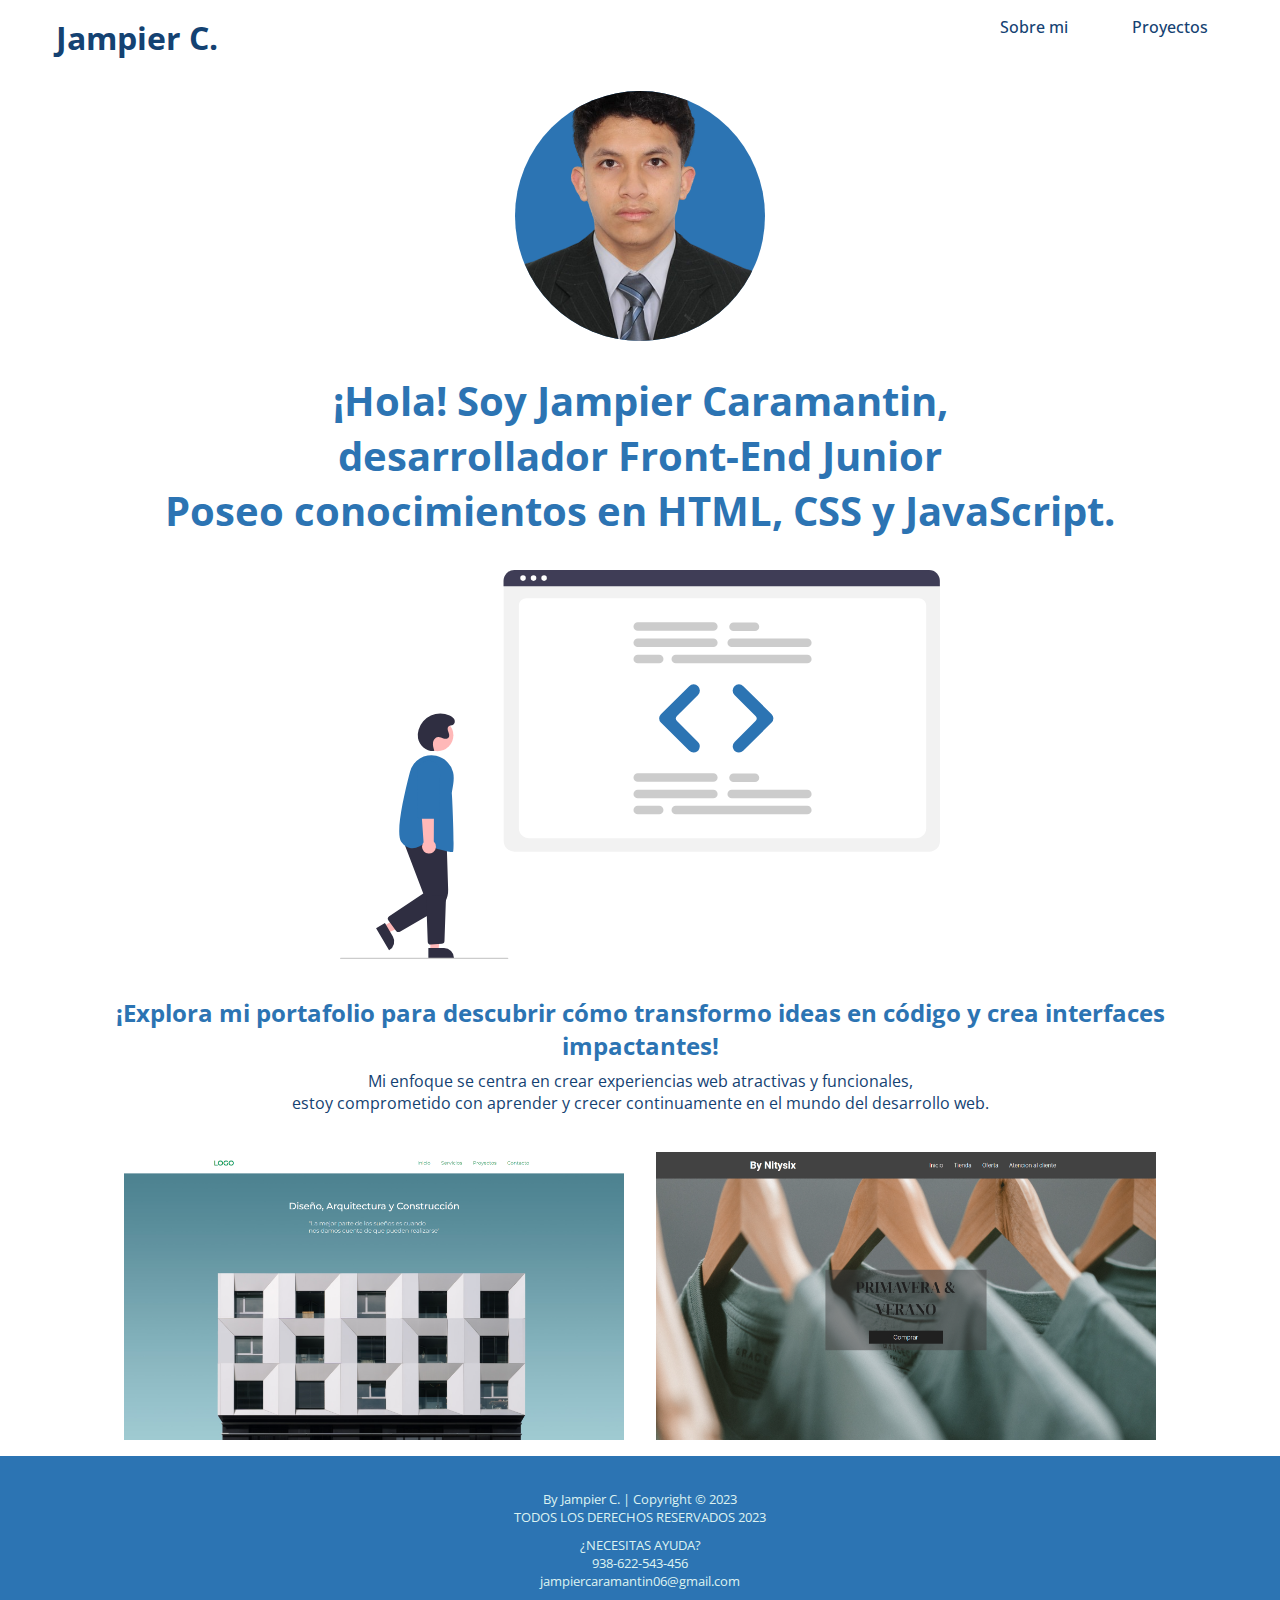
<file: index.html>
<!DOCTYPE html>
<html lang="es">
<head>
    <meta charset="UTF-8">
    <meta name="viewport" content="width=device-width, initial-scale=1.0">
    <title>Portafolio Jampier</title>
    <link rel="stylesheet" href="style.css">
</head>
<body>
    <header>
        <div class="contenedor">
            <nav class="nav">
                <a href="index.html"  class="logo">Jampier C.</a>
                
                <input type="checkbox" name="" id="menu">
                <label for="menu">
                    <img src="ico/menu.svg" class="menu-ico">
                </label>
                <ul class="menu">
                    <li><a href="#sobremi">Sobre mi</a></li>
                    <li><a href="#Proyectos">Proyectos</a></li>
                </ul>
            </nav>
        </div>
    </header>
    
    <div class="contenedor">
        <div class="home" id="sobremi">
            
            <div class="foto">
                <img src="img/FOTO_JP-sf.png" alt="Jampier Caramantin">
            </div>
            <p class="slogan">
                ¡Hola! Soy Jampier Caramantin, <br>desarrollador Front-End Junior <br>
                Poseo conocimientos en HTML, CSS y JavaScript.
        </div>
        <div class="draw">
            <img src="img/code.svg" alt="">
        </div>
    </div>
    <div class="contenedor">
        <div class="portafolio" id="Proyectos">
            <h3>¡Explora mi portafolio para descubrir cómo transformo ideas en código y crea interfaces impactantes!</h3>
            <p>Mi enfoque se centra en crear experiencias web atractivas y funcionales, <br> estoy comprometido con aprender y crecer continuamente en el mundo del desarrollo web.</p>
            <div class="pag">
                <a href="pages/crevi/index.html" class="pg_folleto" target="_blank">
                    <img src="img/crevi.png" alt="">
                </a>
                <a href="pages/BYN6/index.html" class="pg_folleto" target="_blank">
                    <img src="img/byn6.png" alt="">
                </a>
            </div>
        </div>
    </div>
    <footer class="footer">
        <div class="contenedor">
            <span>
                By Jampier C. | Copyright © 2023 <br>TODOS LOS DERECHOS RESERVADOS 2023
            </span>
            <span>
                ¿NECESITAS AYUDA? <br> 938-622-543-456 <br> jampiercaramantin06@gmail.com
            </span>
        </div>
        
    </footer>

    <script src="s_menu.js"></script>
</body>
</html>
</file>
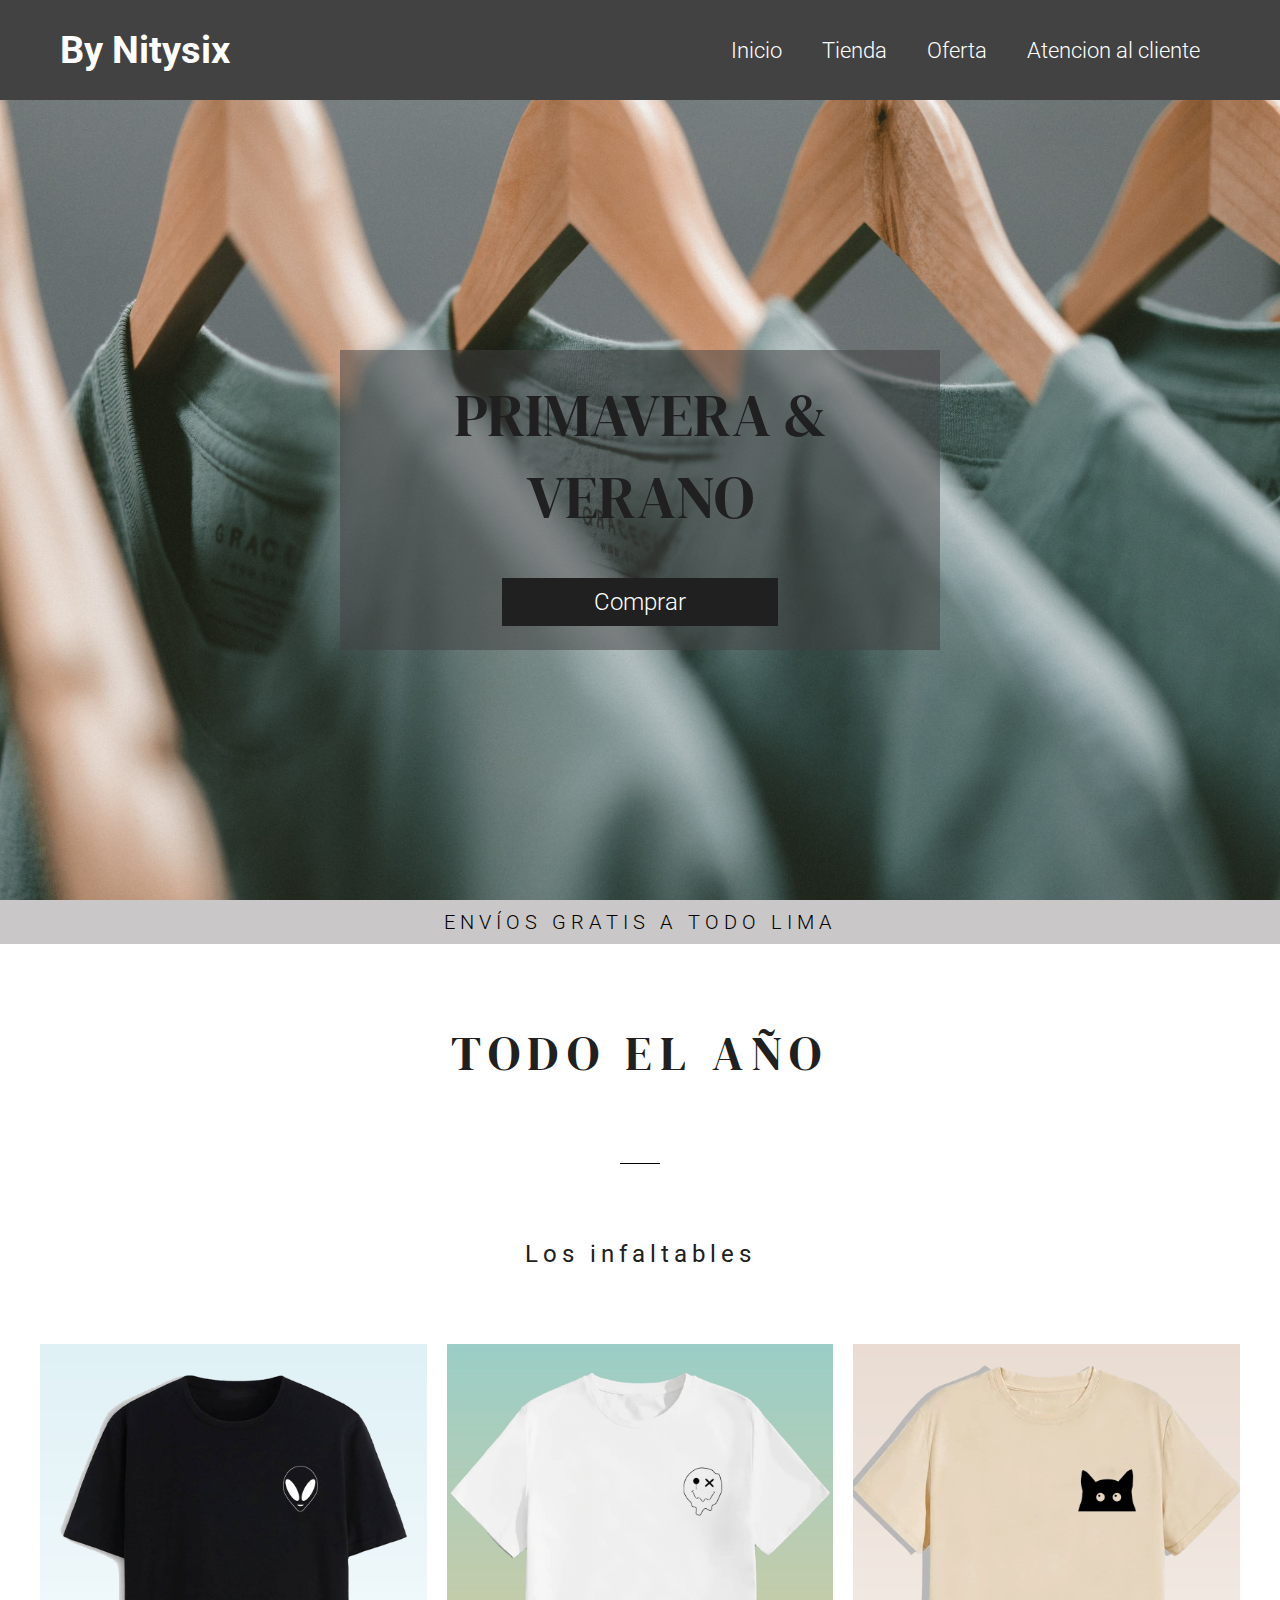
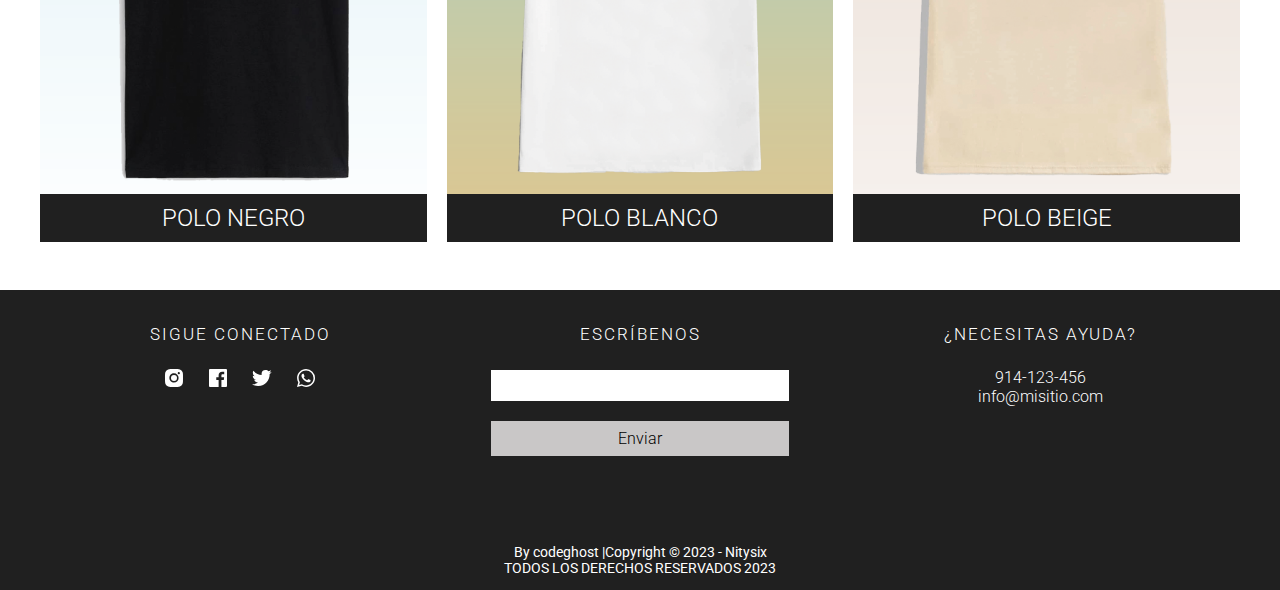
<file: pages/BYN6/index.html>
<!DOCTYPE html>
<html lang="es">
<head>
    <meta charset="UTF-8">
    <meta name="viewport" content="width=device-width, initial-scale=1.0">
    <link rel="stylesheet" href="style.css">
    <title>By Nitysix</title>
</head>
<body>
    <header class="header">
        <div class="contenedor">
            <div class="menu">
                <p class="logo">By Nitysix</p>
                <input type="checkbox" name="" id="menu">
                <label for="menu">
                    <img src="ico/menu.svg" class="menu-ico">
                </label>
                <nav class="navar">
                    <ul>
                        <li><a href="index.html">Inicio</a></li>
                        <li><a href="tienda.html">Tienda</a></li>
                        <li><a href="#">Oferta</a></li>
                        <li><a href="at_cliente.html">Atencion al cliente</a></li>
                    </ul>
                </nav>
                
            </div>
        </div>
    </header>
    <section class="slider">
        
            <diV class="txt-slider">
                <p>PRIMAVERA &<br>VERANO</p>
                <a class="comprar" href="tienda.html">Comprar</a>
            </div>
        
    </section>
    <section class="oferta">
        <div class="send">
            <p>ENVÍOS GRATIS A TODO LIMA</p>
        </div>
        <div class="contenedor">
            <div class="oferta_txt">
                <h3>TODO EL AÑO</h3>
                <div class="linea"></div>
                <p>Los infaltables</p>
            </div>
            <div class="cards">
                <div class="card">
                    <figure>
                        <img src="img/P4.png" alt="">
                    </figure>
                    <button>POLO NEGRO</button>
                </div>
                <div class="card">
                    <figure>
                        <img src="img/P1.png" alt="">
                    </figure>
                    <button>POLO BLANCO</button>
                </div>
                <div class="card">
                    <figure>
                        <img src="img/P6.png" alt="">
                    </figure>
                    <button>POLO BEIGE</button>
                </div>
            </div>
        </div>
    </section>
    <footer class="footer">
        <div class="contenedor foot_contert">
            <div class="footer-info">
                <div class="footer-social">
                    <p>SIGUE CONECTADO</p>
                    <ul>
                        <li><a href="#"><img src="ico/instagram.svg" alt=""></a></li>
                        <li><a href="#"><img src="ico/facebook.svg" alt=""></a></li>
                        <li><a href="#"><img src="ico/twitter.svg" alt=""></a></li>
                        <li><a href="#"><img src="ico/whatsapp.svg" alt=""></a></li>
                    </ul>
                </div>
                <div class="footer-contacto">
                    <p>ESCRÍBENOS</p>
                    <form action="">
                        <input type="email" name="" id="" class="email">
                        <input type="submit" value="Enviar" class="btn-enviar">
                    </form>
                </div>
                <div class="footer-tel">
                    <p>¿NECESITAS AYUDA?</p>
                    <a>914-123-456 <br>info@misitio.com</a>
                </div>
            </div>
            <div class="copy"><p>By codeghost |Copyright © 2023  - Nitysix <br> TODOS LOS DERECHOS RESERVADOS 2023</p></div>
        </div>
    </footer>
</body>
</html>
</file>
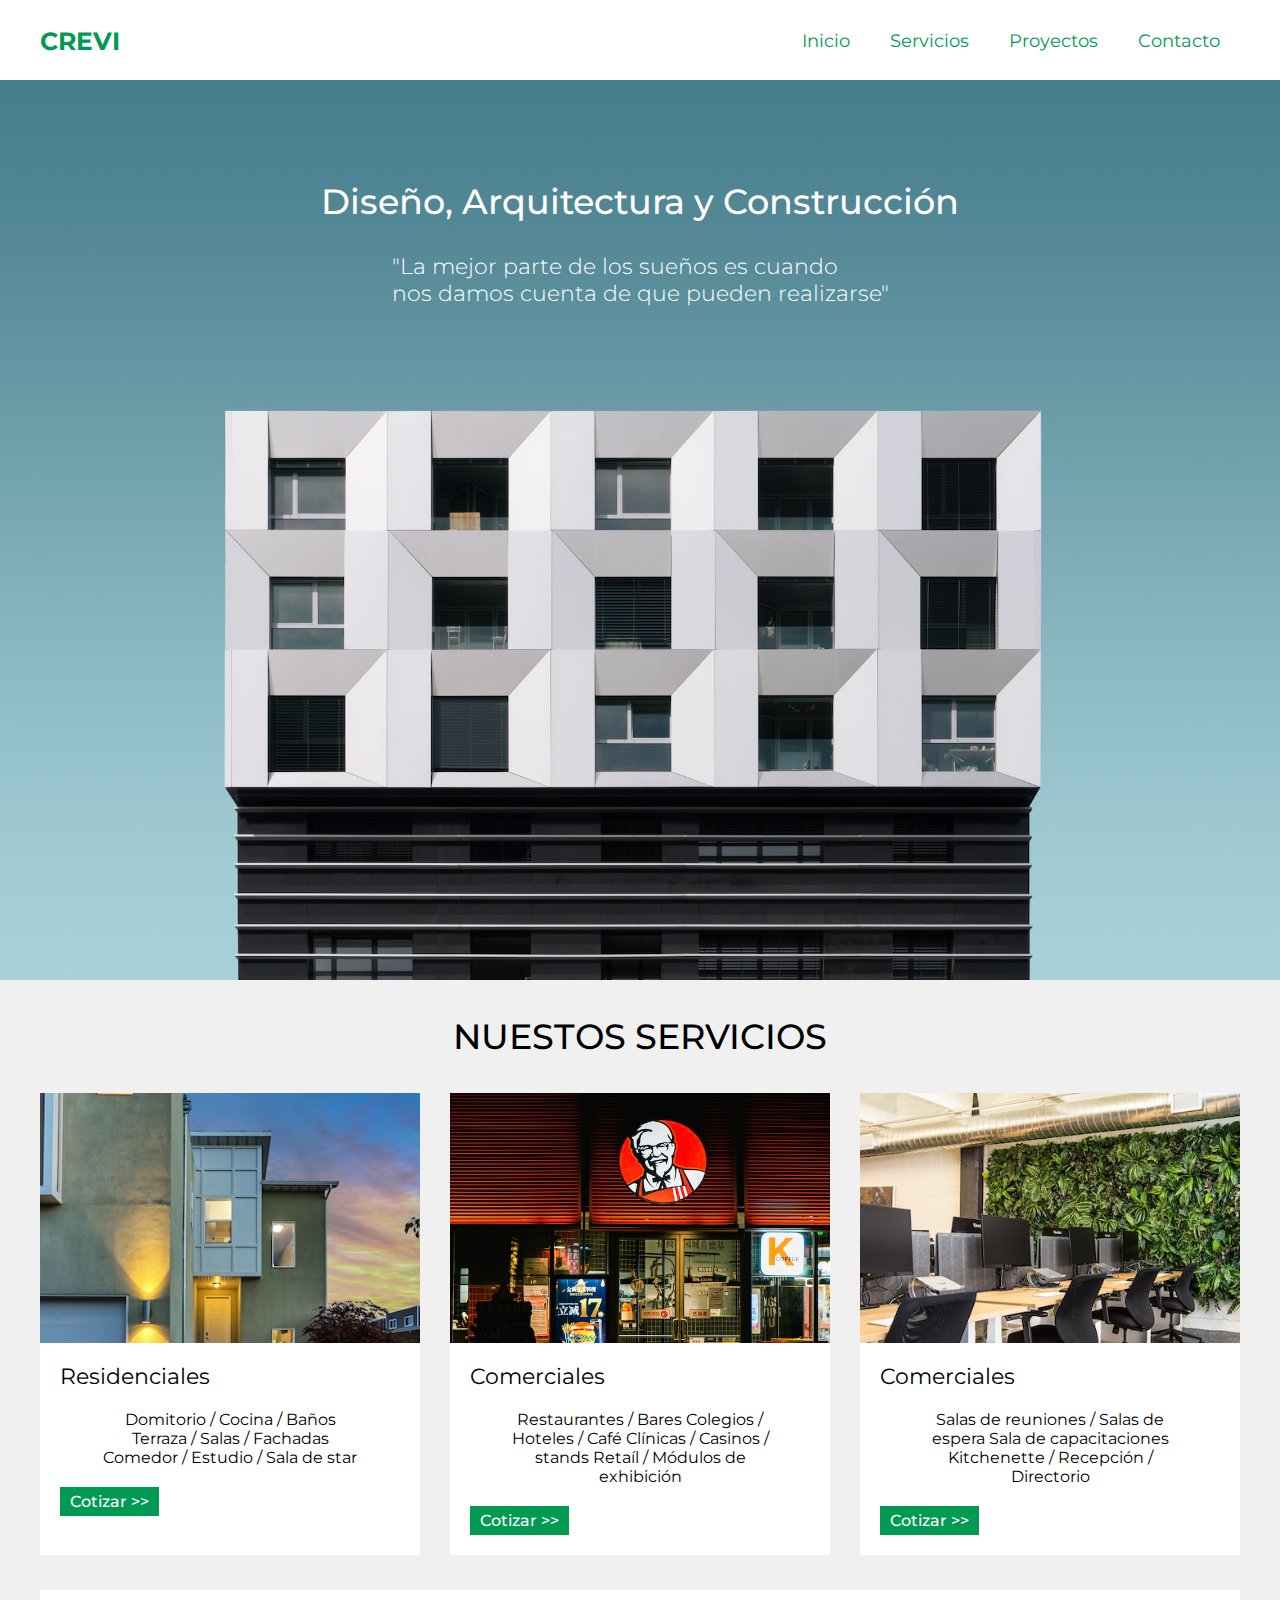
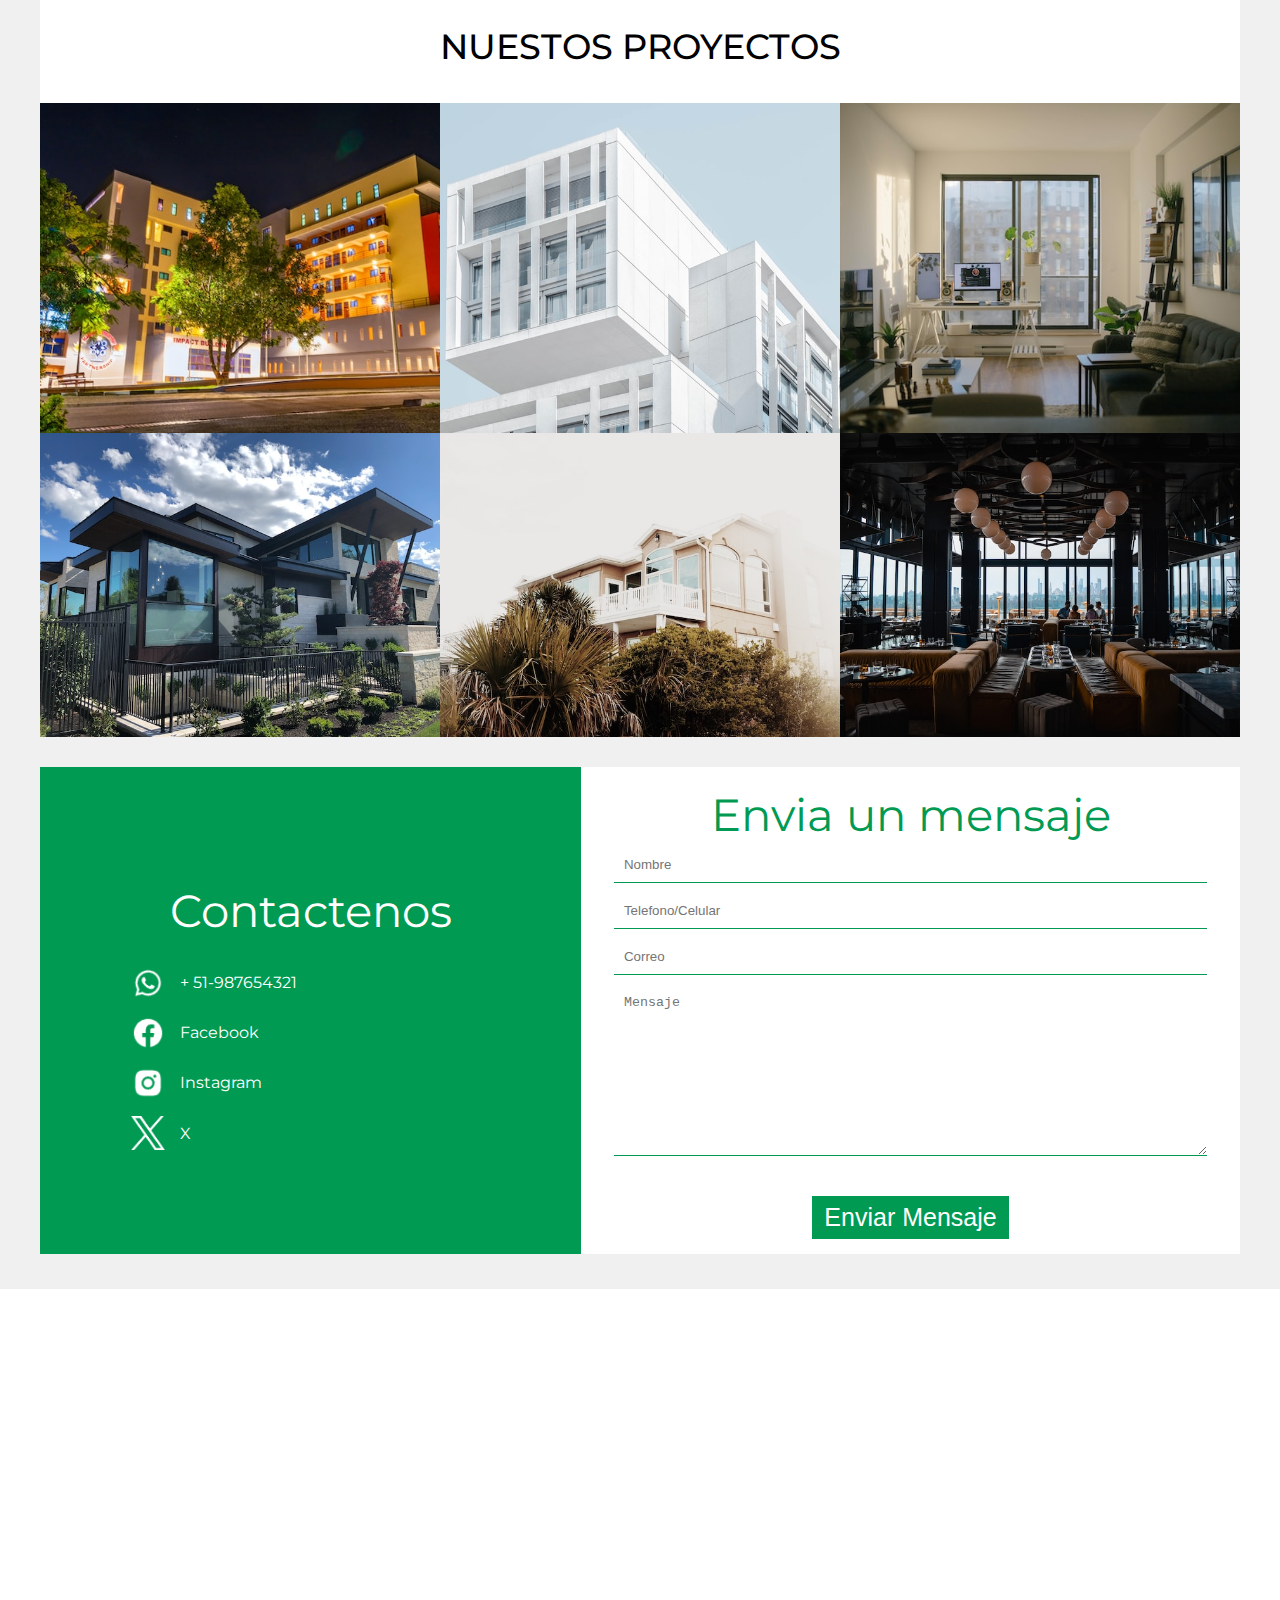
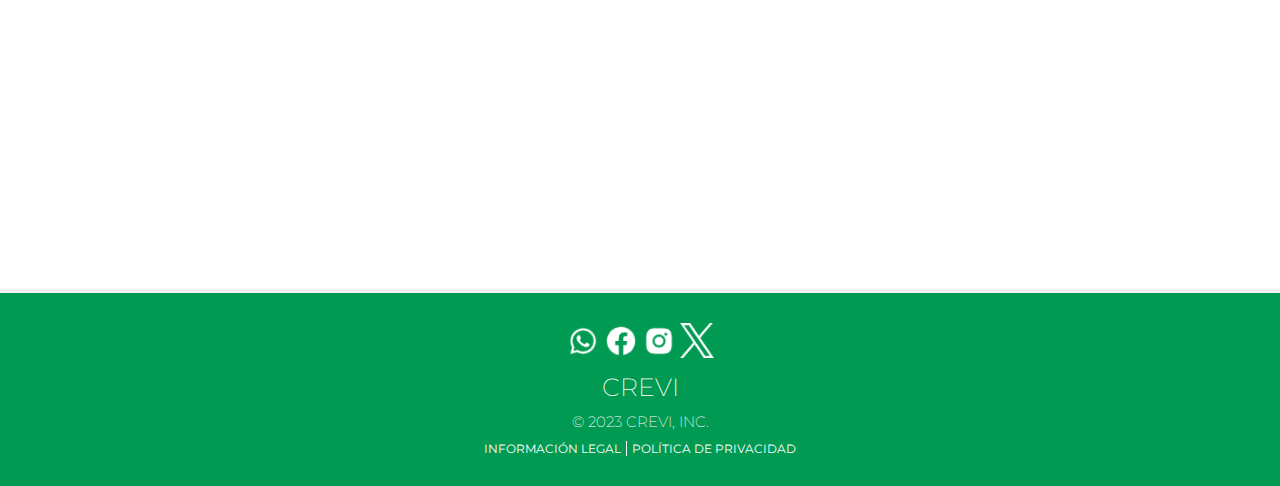
<file: pages/crevi/index.html>
<!DOCTYPE html>
<html lang="es">
<head>
    <meta charset="UTF-8">
    <meta name="viewport" content="width=device-width, initial-scale=1.0">
    <link rel="stylesheet" href="estilos.css">
    <title>CREVI</title>
</head>
<body>
    <div class="content">
        <div class="menu container">
            <a href="index.html" class="logo">CREVI</a>
            <input type="checkbox" name="" id="menu">
            <label for="menu">
                <img src="icon/menu.png" class="menu-icono" alt="">
            </label>

            <nav class="navar">
                <ul>
                    <li><a href="index.html">Inicio</a></li>
                    <li><a href="servicios.html">Servicios</a></li>
                    <li><a href="proyectos.html">Proyectos</a></li>
                    <li><a href="#contacto">Contacto</a></li>
                </ul>
            </nav>
        </div>
    </div>
    <div class="slider">
        <img src="images/slider.jpg" alt="Arquitectuta" class="img_slider">
        <div class="txt_slider container">
            <p class="txt_slider_g">Diseño, Arquitectura y Construcción</p>
            <p class="txt_slider_p">"La mejor parte de los sueños es cuando <br>nos damos cuenta de que pueden realizarse"</p>
        </div>
    </div>
    <section class="servicios container">
        
        <h3 class="text_servcios">NUESTOS SERVICIOS</h3>
        <div class="cards_comtent">
            <article class="card">
                <div class="cont_img_ser">
                    <img src="images/residencial.jpg" alt="Residenciales" class="img_card">
                </div>                
                <h4>Residenciales</h4>
                <p>
                    Domitorio / Cocina / Baños Terraza /
                    Salas / Fachadas Comedor / 
                    Estudio / Sala de star
                </p>
                <a href="#" class="btn_contiza">Cotizar >></a>
            </article>
            <article class="card">
                <div class="cont_img_ser">
                    <img src="images/comercial.jpg" alt="Comerciales" class="img_card">
                </div>
                <h4>Comerciales</h4>
                <P>
                    Restaurantes / Bares Colegios / 
                    Hoteles / Café Clínicas / Casinos / 
                    stands Retaíl / Módulos de exhibición
                </P>
                <a href="#" class="btn_contiza">Cotizar >></a>
            </article>
            <article class="card">
                <div class="cont_img_ser">
                    <img src="images/oficina.jpg" alt="Oficinas" class="img_card">
                </div>
                <h4>Comerciales</h4>
                <p>
                    Salas de reuniones / Salas de 
                    espera Sala de capacitaciones 
                    Kitchenette / Recepción / 
                    Directorio
                </p>
                <a href="#" class="btn_contiza">Cotizar >></a>
            </article>
        </div>
    </section>
    <section class="proyectos container ">
        <h3 class="text_proyectos">NUESTOS PROYECTOS</h3>
        <div class="targets">
            <div class="target">
                <img src="images/hostal_cent_ciudad.jpg" alt="">
                <a href="#">Hostal Centro de la ciudad</a>
            </div>
            <div class="target">
                <img src="images/apartamento.jpg" alt="">
                <a href="#">Apartamento ciudad Piura</a>
            </div>
            <div class="target">
                <img src="images/int_apart.jpg" alt="">
                <a href="#">Interior departamento</a>
            </div>
        </div>
        <div class="targets">
            <div class="target">
                <img src="images/casa_de_campo.jpg" alt="">
                <a href="#">Casa de campo Sullana</a>
            </div>
            <div class="target">
                <img src="images/casa_de_playa.jpg" alt="">
                <a href="#">Casa de Playa Organos</a>
            </div>
            <div class="target">
                <img src="images/restaurant_int.jpg" alt="">
                <a href="#">Interior Restaurant Lima</a>
            </div>
        </div>
    </section>
    <form class="container" id="contacto">
        <div class="info_contacto">
            <h3>Contactenos </h3>
            <ul>
                <li><a href="#"><img src="icon/whatsapp.png" alt="whatsapp">+ 51-987654321</a></li>
                <li><a href="#"><img src="icon/facebook.png" alt="facebook">Facebook</a></li>
                <li><a href="#"><img src="icon/instagram.png" alt="instagram">Instagram</a></li>
                <li><a href="#"><img src="icon/x.png" alt="x">X</a></li>
            </ul>
        </div>
        <div class="box_contacto">
            <h3>Envia un mensaje</h3>
            <div class="cont_inputs">
                <input type="text" placeholder="Nombre" class="input_txt">
                <input type="tel" name="" id="" placeholder="Telefono/Celular" class="input_txt">
                <input type="email" name="" id="" placeholder="Correo" class="input_txt">
                <textarea name="" id="" cols="30" rows="10" placeholder="Mensaje" class="input_txt"></textarea>
                <input type="submit" value="Enviar Mensaje" class="btn_enviar">
            </div>
        </div>
    </form>
    <div class="maps">
        <iframe src="https://www.google.com/maps/embed?pb=!1m18!1m12!1m3!1d15607.23476761323!2d-77.03610642894286!3d-12.056680098992986!2m3!1f0!2f0!3f0!3m2!1i1024!2i768!4f13.1!3m3!1m2!1s0x9105c8c108863d3f%3A0x8fe305ea2ef86a7a!2sMuseo%20de%20Arte%20de%20Lima%20-%20MALI!5e0!3m2!1ses-419!2spe!4v1694944442828!5m2!1ses-419!2spe"" style="border:0;" allowfullscreen="" loading="lazy" referrerpolicy="no-referrer-when-downgrade"></iframe>

    </div>
    <footer>     
            <div class="foot">
                <div class="footer_social">
                    <a href="#"><img src="icon/whatsapp.png" alt="whatsapp""></a>
                    <a href="#"><img src="icon/facebook.png" alt="facebook""></a>
                    <a href="#"><img src="icon/instagram.png" alt="instagram""></a>
                    <a href="#"><img src="icon/x.png" alt="x"></a>
                </div>
                
                <p class="footer_logo">CREVI</p>
                <p class="Foot_copy">&copy; 2023 Crevi, Inc.</p>
                <div class="politicas">
                    <a href="#" class = "legal">Información legal</a>
                    <a href="#" class = "privacidad">Política de privacidad</a>
                </div>
                
            </div>        
    </footer>
</body>
</html>
</file>
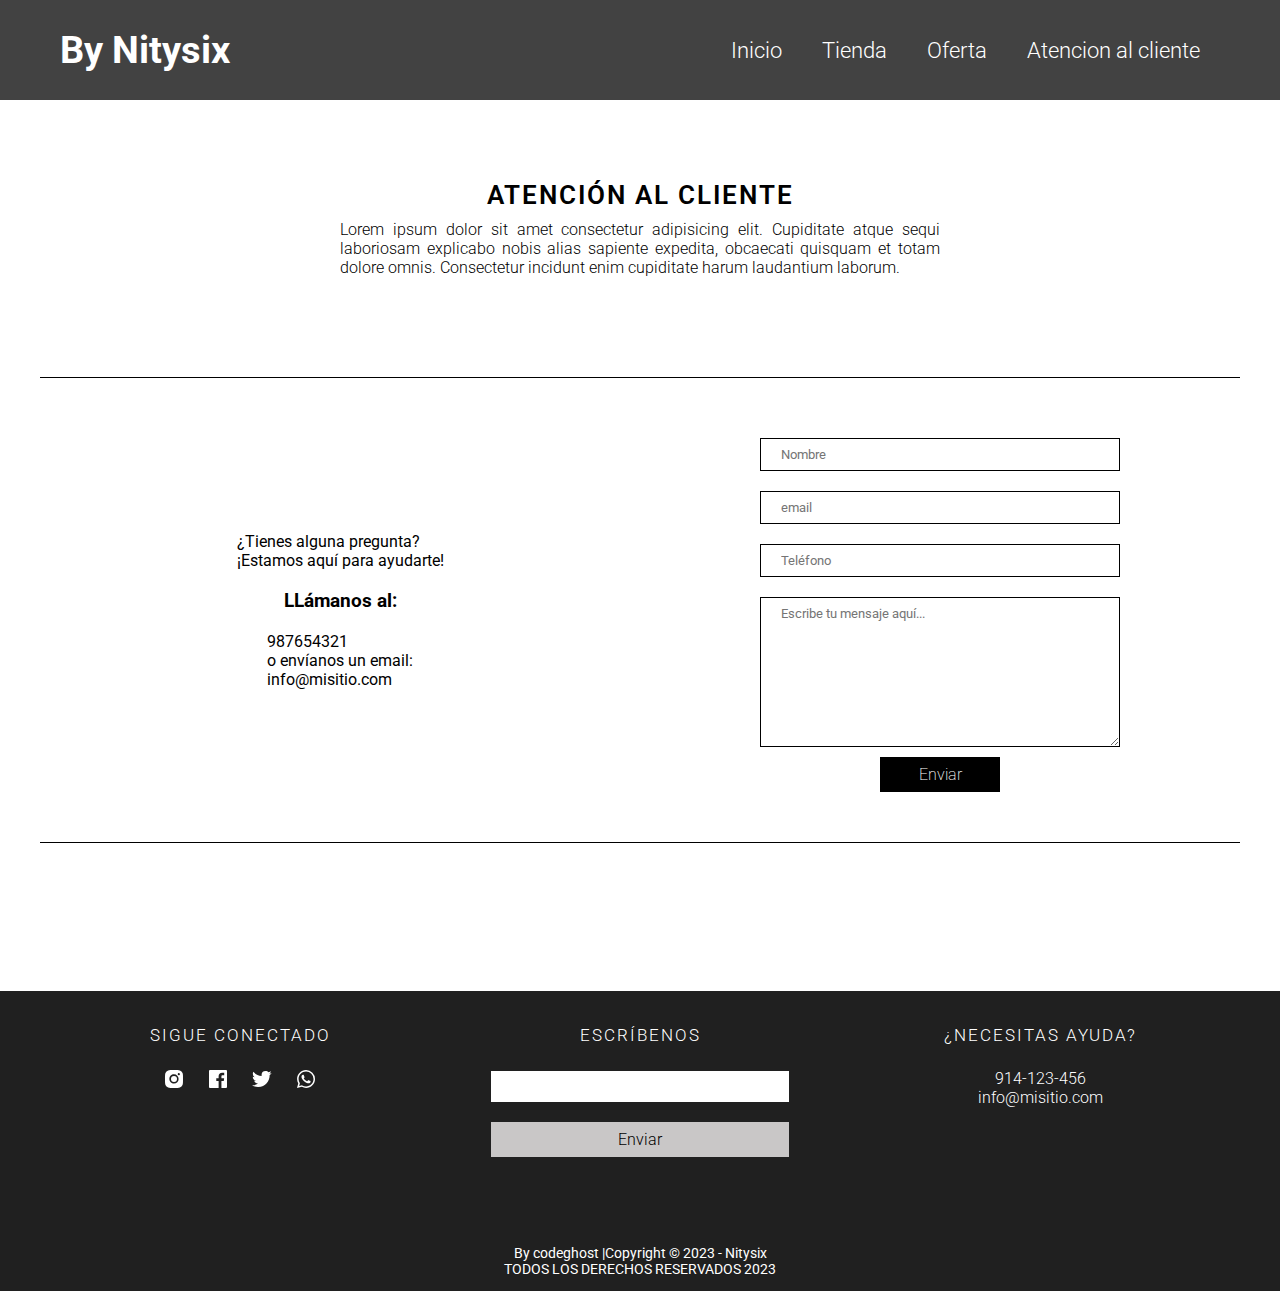
<file: pages/BYN6/at_cliente.html>
<!DOCTYPE html>
<html lang="en">
<head>
    <meta charset="UTF-8">
    <meta name="viewport" content="width=device-width, initial-scale=1.0">
    <link rel="stylesheet" href="style.css">

    <title>Atención al cliente</title>
</head>
<body>
    <header class="header">
        <div class="contenedor">
            <div class="menu">
                <p class="logo">By Nitysix</p>
                <input type="checkbox" name="" id="menu">
                <label for="menu">
                    <img src="ico/menu.svg" class="menu-ico">
                </label>
                <nav class="navar">
                    <ul>
                        <li><a href="index.html">Inicio</a></li>
                        <li><a href="tienda.html">Tienda</a></li>
                        <li><a href="#">Oferta</a></li>
                        <li><a href="at_cliente.html">Atencion al cliente</a></li>
                    </ul>
                </nav>
                
            </div>
        </div>
    </header>
    <main class="main">
        <div class="contenedor">
            <section class="flex">
                <h2 class="ti_at_cli">ATENCIÓN AL CLIENTE</h2>
            <p class="descrip">Lorem ipsum dolor sit amet consectetur adipisicing elit. Cupiditate atque sequi laboriosam explicabo nobis alias sapiente expedita, obcaecati quisquam et totam dolore omnis. Consectetur incidunt enim cupiditate harum laudantium laborum.</p>
            <div class="contactar">
                    <div class="at_ifo">
                        <p>¿Tienes alguna pregunta? <br> ¡Estamos aquí para ayudarte!</p>
                        <h3>LLámanos al:</h3>
                        <p>987654321 <br> o envíanos un email: <br> info@misitio.com</p>
                    </div>
                <form action="" class="form">
                        <input type="text" placeholder="Nombre" class="box_txt">
                        <input type="text" placeholder="email" class="box_txt">
                        <input type="tel" name="" id="" placeholder="Teléfono" class="box_txt">
                        <textarea name="" id=""  class="area" placeholder="Escribe tu mensaje aquí..."></textarea>
                        <input type="submit" value="Enviar" class="btn_form">
                </form>
            </div>
            
            </section>
            
        </div>
    </main>
    <footer class="footer">
        <div class="contenedor foot_contert">
            <div class="footer-info">
                <div class="footer-social">
                    <p>SIGUE CONECTADO</p>
                    <ul>
                        <li><a href="#"><img src="ico/instagram.svg" alt=""></a></li>
                        <li><a href="#"><img src="ico/facebook.svg" alt=""></a></li>
                        <li><a href="#"><img src="ico/twitter.svg" alt=""></a></li>
                        <li><a href="#"><img src="ico/whatsapp.svg" alt=""></a></li>
                    </ul>
                </div>
                <div class="footer-contacto">
                    <p>ESCRÍBENOS</p>
                    <form action="">
                        <input type="email" name="" id="" class="email">
                        <input type="submit" value="Enviar" class="btn-enviar">
                    </form>
                </div>
                <div class="footer-tel">
                    <p>¿NECESITAS AYUDA?</p>
                    <a>914-123-456 <br>info@misitio.com</a>
                </div>
            </div>
            <div class="copy"><p>By codeghost |Copyright © 2023  - Nitysix <br> TODOS LOS DERECHOS RESERVADOS 2023</p></div>
        </div>
    </footer>

</body>
</html>
</file>
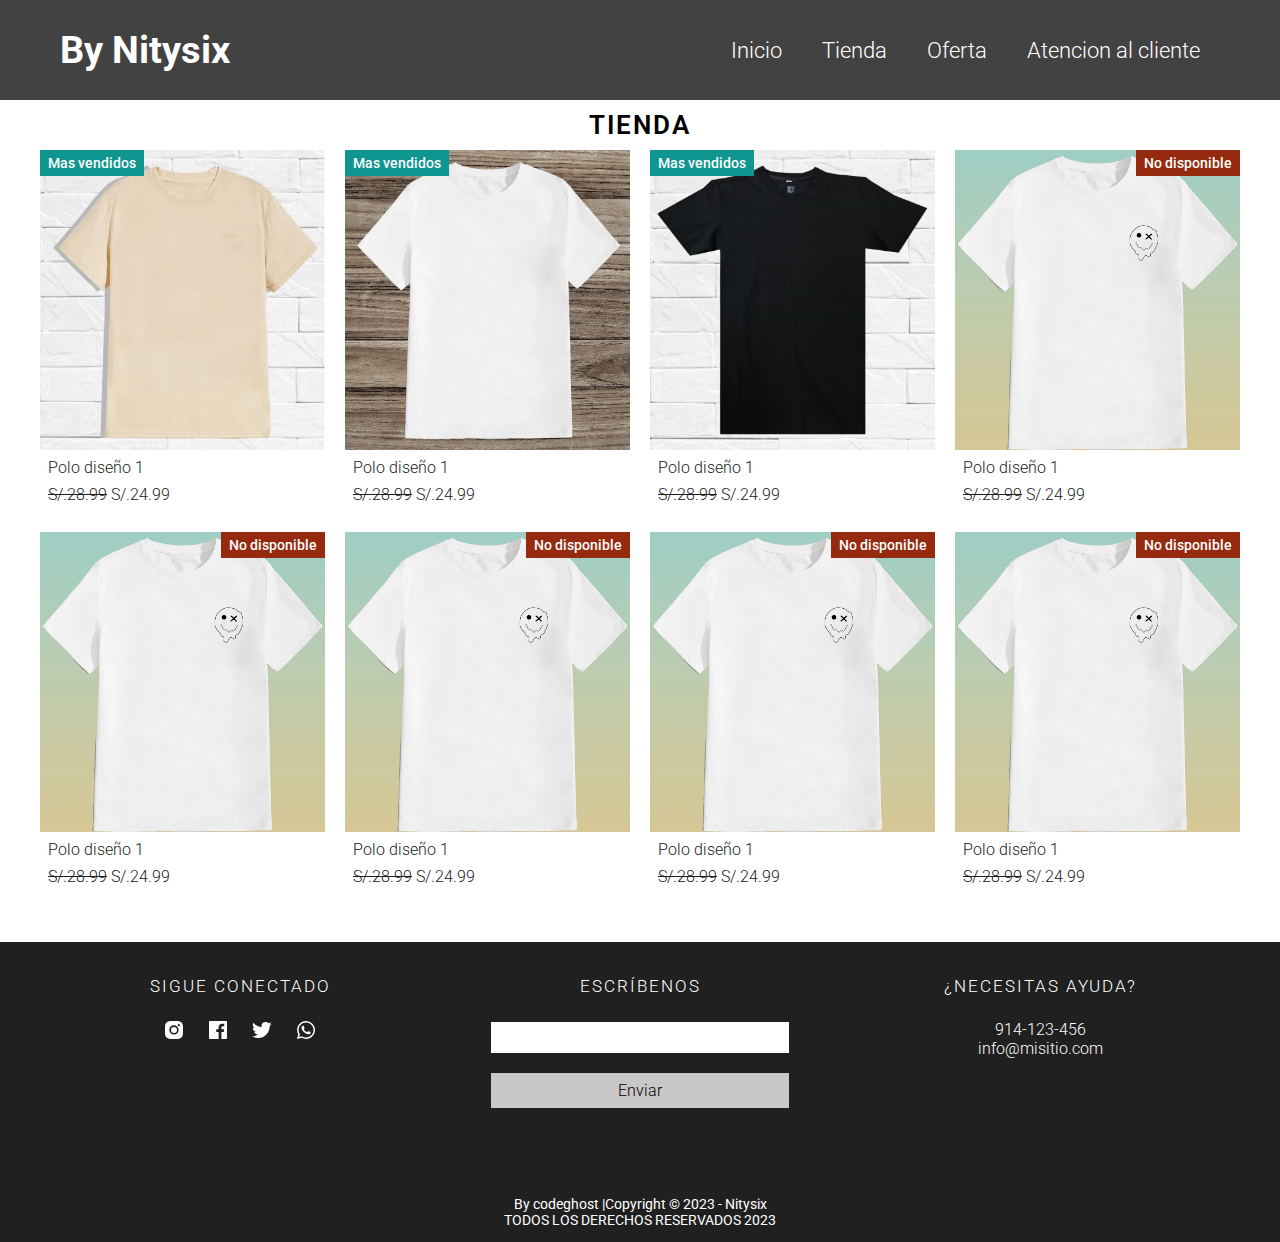
<file: pages/BYN6/tienda.html>
<!DOCTYPE html>
<html lang="es">
<head>
    <meta charset="UTF-8">
    <meta name="viewport" content="width=device-width, initial-scale=1.0">
    <link rel="stylesheet" href="style.css">

    <title>.: BYB6 TIENDA :.</title>
</head>
<body>
    <header class="header">
        <div class="contenedor">
            <div class="menu">
                <p class="logo">By Nitysix</p>
                <input type="checkbox" name="" id="menu">
                <label for="menu">
                    <img src="ico/menu.svg" class="menu-ico">
                </label>
                <nav class="navar">
                    <ul>
                        <li><a href="index.html">Inicio</a></li>
                        <li><a href="tienda.html">Tienda</a></li>
                        <li><a href="#">Oferta</a></li>
                        <li><a href="at_cliente.html">Atencion al cliente</a></li>
                    </ul>
                </nav>
                
            </div>
        </div>
    </header>
    <section class="tienda">
        <div class="contenedor">
            <h2>TIENDA</h2>
            <div class="cards_productos">
                <a href="#" class="producto">
                    <figure class="fig_producto">
                        <img src="img/basic/dispoble1.jpeg" alt="">
                        <p class="disponible">Mas vendidos</p>
                        <p class="vista">Vista Rápida</p>
                    </figure>
                    <p class="nombre_p">Polo diseño 1</p>
                    <p class="precio"><del>S/.28.99</del>   S/.24.99</p>
                </a>
                <a href="#" class="producto">
                    <figure class="fig_producto">
                        <img src="img/basic/disponible2.jpeg" alt="">
                        <p class="disponible">Mas vendidos</p>
                        <p class="vista">Vista Rápida</p>
                    </figure>
                    <p class="nombre_p">Polo diseño 1</p>
                    <p class="precio"><del>S/.28.99</del>   S/.24.99</p>
                </a>
                <a href="#" class="producto">
                    <figure class="fig_producto">
                        <img src="img/basic/disponible3.jpeg" alt="">
                        <p class="disponible">Mas vendidos</p>
                        <p class="vista">Vista Rápida</p>
                    </figure>
                    <p class="nombre_p">Polo diseño 1</p>
                    <p class="precio"><del>S/.28.99</del>   S/.24.99</p>
                </a>
                <a href="#" class="producto">
                    <figure class="fig_producto">
                        <img src="img/P1.png" alt="">
                        <p class="estado">No disponible</p>
                        <p class="vista">Vista Rápida</p>
                    </figure>
                    <p class="nombre_p">Polo diseño 1</p>
                    <p class="precio"><del>S/.28.99</del>   S/.24.99</p>
                </a>
                <a href="#" class="producto">
                    <figure class="fig_producto">
                        <img src="img/P1.png" alt="">
                        <p class="estado">No disponible</p>
                        <p class="vista">Vista Rápida</p>
                    </figure>
                    <p class="nombre_p">Polo diseño 1</p>
                    <p class="precio"><del>S/.28.99</del>   S/.24.99</p>
                </a>
                <a href="#" class="producto">
                    <figure class="fig_producto">
                        <img src="img/P1.png" alt="">
                        <p class="estado">No disponible</p>
                        <p class="vista">Vista Rápida</p>
                    </figure>
                    <p class="nombre_p">Polo diseño 1</p>
                    <p class="precio"><del>S/.28.99</del>   S/.24.99</p>
                </a>
                <a href="#" class="producto">
                    <figure class="fig_producto">
                        <img src="img/P1.png" alt="">
                        <p class="estado">No disponible</p>
                        <p class="vista">Vista Rápida</p>
                    </figure>
                    <p class="nombre_p">Polo diseño 1</p>
                    <p class="precio"><del>S/.28.99</del>   S/.24.99</p>
                </a>
                <a href="#" class="producto">
                    <figure class="fig_producto">
                        <img src="img/P1.png" alt="">
                        <p class="estado">No disponible</p>
                        <p class="vista">Vista Rápida</p>
                    </figure>
                    <p class="nombre_p">Polo diseño 1</p>
                    <p class="precio"><del>S/.28.99</del>   S/.24.99</p>
                </a>
            </div>
        </div>
        
    </section>


    <footer class="footer">
        <div class="contenedor foot_contert">
            <div class="footer-info">
                <div class="footer-social">
                    <p>SIGUE CONECTADO</p>
                    <ul>
                        <li><a href="#"><img src="ico/instagram.svg" alt=""></a></li>
                        <li><a href="#"><img src="ico/facebook.svg" alt=""></a></li>
                        <li><a href="#"><img src="ico/twitter.svg" alt=""></a></li>
                        <li><a href="#"><img src="ico/whatsapp.svg" alt=""></a></li>
                    </ul>
                </div>
                <div class="footer-contacto">
                    <p>ESCRÍBENOS</p>
                    <form action="">
                        <input type="email" name="" id="" class="email">
                        <input type="submit" value="Enviar" class="btn-enviar">
                    </form>
                </div>
                <div class="footer-tel">
                    <p>¿NECESITAS AYUDA?</p>
                    <a>914-123-456 <br>info@misitio.com</a>
                </div>
            </div>
            <div class="copy"><p>By codeghost |Copyright © 2023  - Nitysix <br> TODOS LOS DERECHOS RESERVADOS 2023</p></div>
        </div>
    </footer>

</body>
</html>
</file>
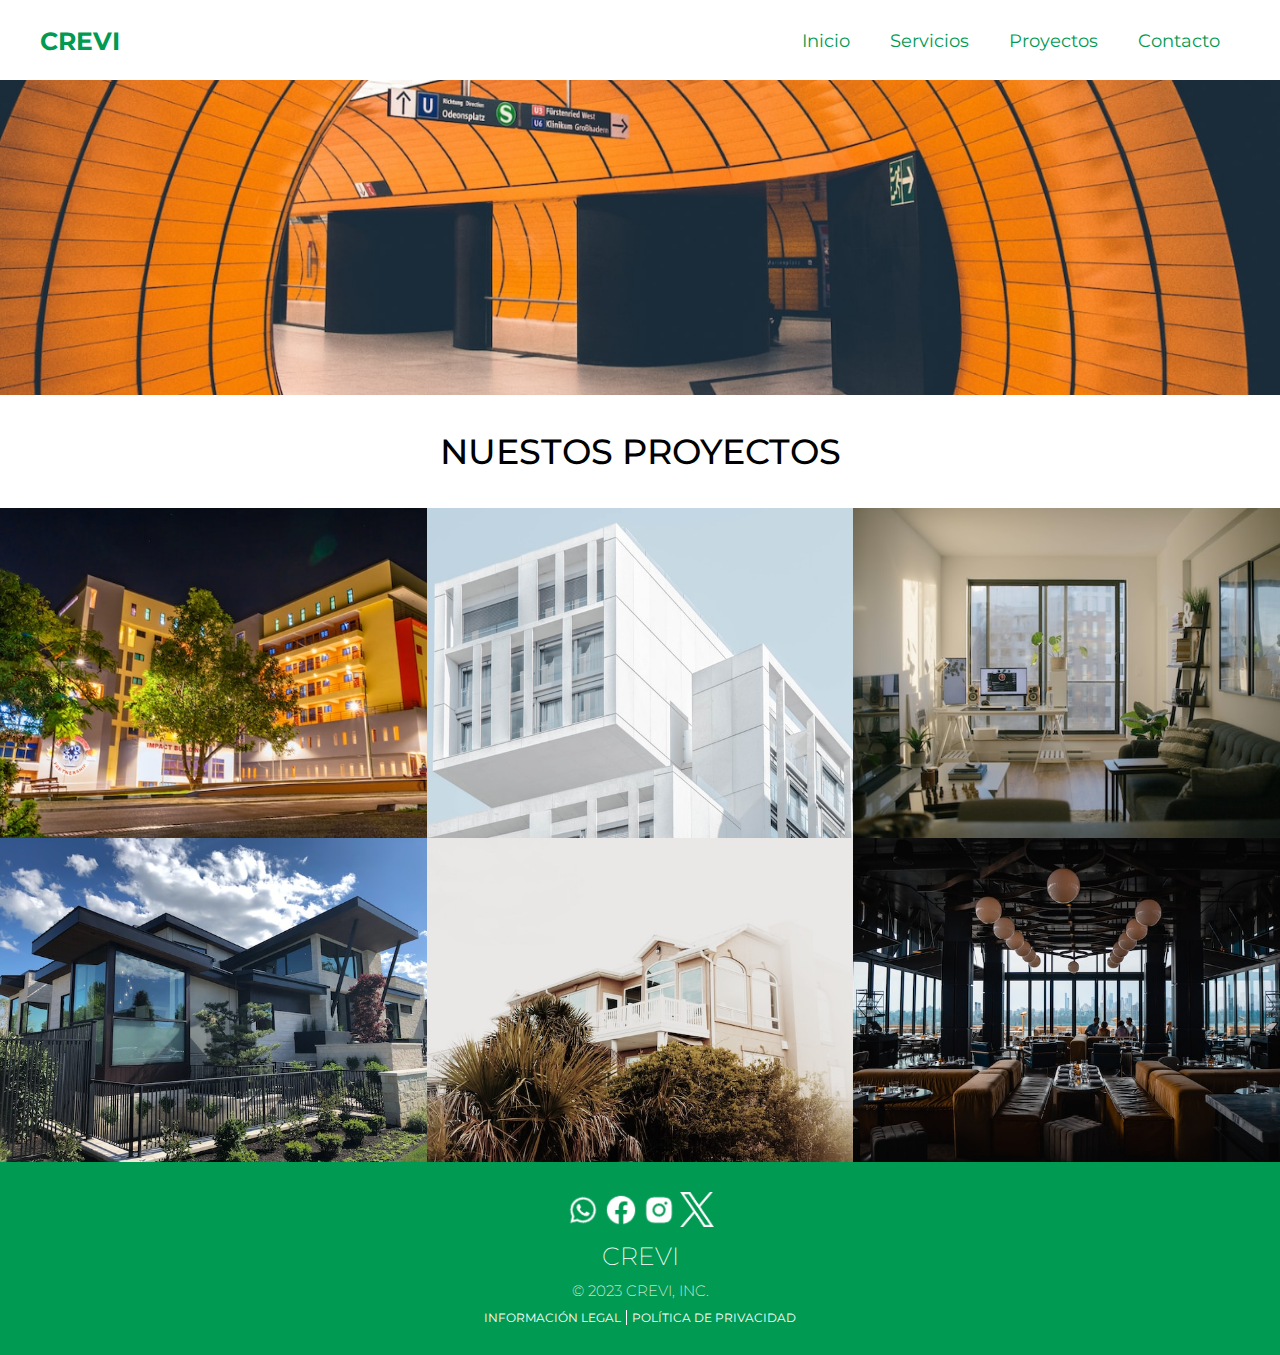
<file: pages/crevi/proyectos.html>
<!DOCTYPE html>
<html lang="es">
<head>
    <meta charset="UTF-8">
    <meta name="viewport" content="width=device-width, initial-scale=1.0">
    <link rel="stylesheet" href="estilos.css">
    <title>.: Proyectos :.</title>
</head>
<body>
    <div class="content">
        <div class="menu container">
            <a href="index.html" class="logo">CREVI</a>
            <input type="checkbox" name="" id="menu">
            <label for="menu">
                <img src="icon/menu.png" class="menu-icono" alt="">
            </label>

            <nav class="navar">
                <ul>
                    <li><a href="index.html">Inicio</a></li>
                    <li><a href="servicios.html">Servicios</a></li>
                    <li><a href="proyectos.html">Proyectos</a></li>
                    <li><a href="index.html#contacto">Contacto</a></li>
                </ul>
            </nav>
        </div>
    </div>

    <div class="fondo_proyectos">
        <img src="images/fondo_proyectos.png" alt="Proyectos, CREVI" class="font_proyectos">
    </div>

    <!-- sin container-->
    <section class="proyectos pro_sin_mar"> 
        <h3 class="text_proyectos">NUESTOS PROYECTOS</h3>
        <div class="targets">
            <div class="target">
                <img src="images/hostal_cent_ciudad.jpg" alt="">
                <a href="#">Hostal Centro de la ciudad</a>
            </div>
            <div class="target">
                <img src="images/apartamento.jpg" alt="">
                <a href="#">Apartamento ciudad Piura</a>
            </div>
            <div class="target">
                <img src="images/int_apart.jpg" alt="">
                <a href="#">Interior departamento</a>
            </div>
        </div>
        <div class="targets">
            <div class="target">
                <img src="images/casa_de_campo.jpg" alt="">
                <a href="#">Casa de campo Sullana</a>
            </div>
            <div class="target">
                <img src="images/casa_de_playa.jpg" alt="">
                <a href="#">Casa de Playa Organos</a>
            </div>
            <div class="target">
                <img src="images/restaurant_int.jpg" alt="">
                <a href="#">Interior Restaurant Lima</a>
            </div>
        </div>
    </section>
    <footer>     
        <div class="foot">
            <div class="footer_social">
                <a href="#"><img src="icon/whatsapp.png" alt="whatsapp""></a>
                <a href="#"><img src="icon/facebook.png" alt="facebook""></a>
                <a href="#"><img src="icon/instagram.png" alt="instagram""></a>
                <a href="#"><img src="icon/x.png" alt="x"></a>
            </div>
            
            <p class="footer_logo">CREVI</p>
            <p class="Foot_copy">&copy; 2023 Crevi, Inc.</p>
            <div class="politicas">
                <a href="#" class = "legal">Información legal</a>
                <a href="#" class = "privacidad">Política de privacidad</a>
            </div>
            
        </div>        
</footer>
</body>
</html>
</file>
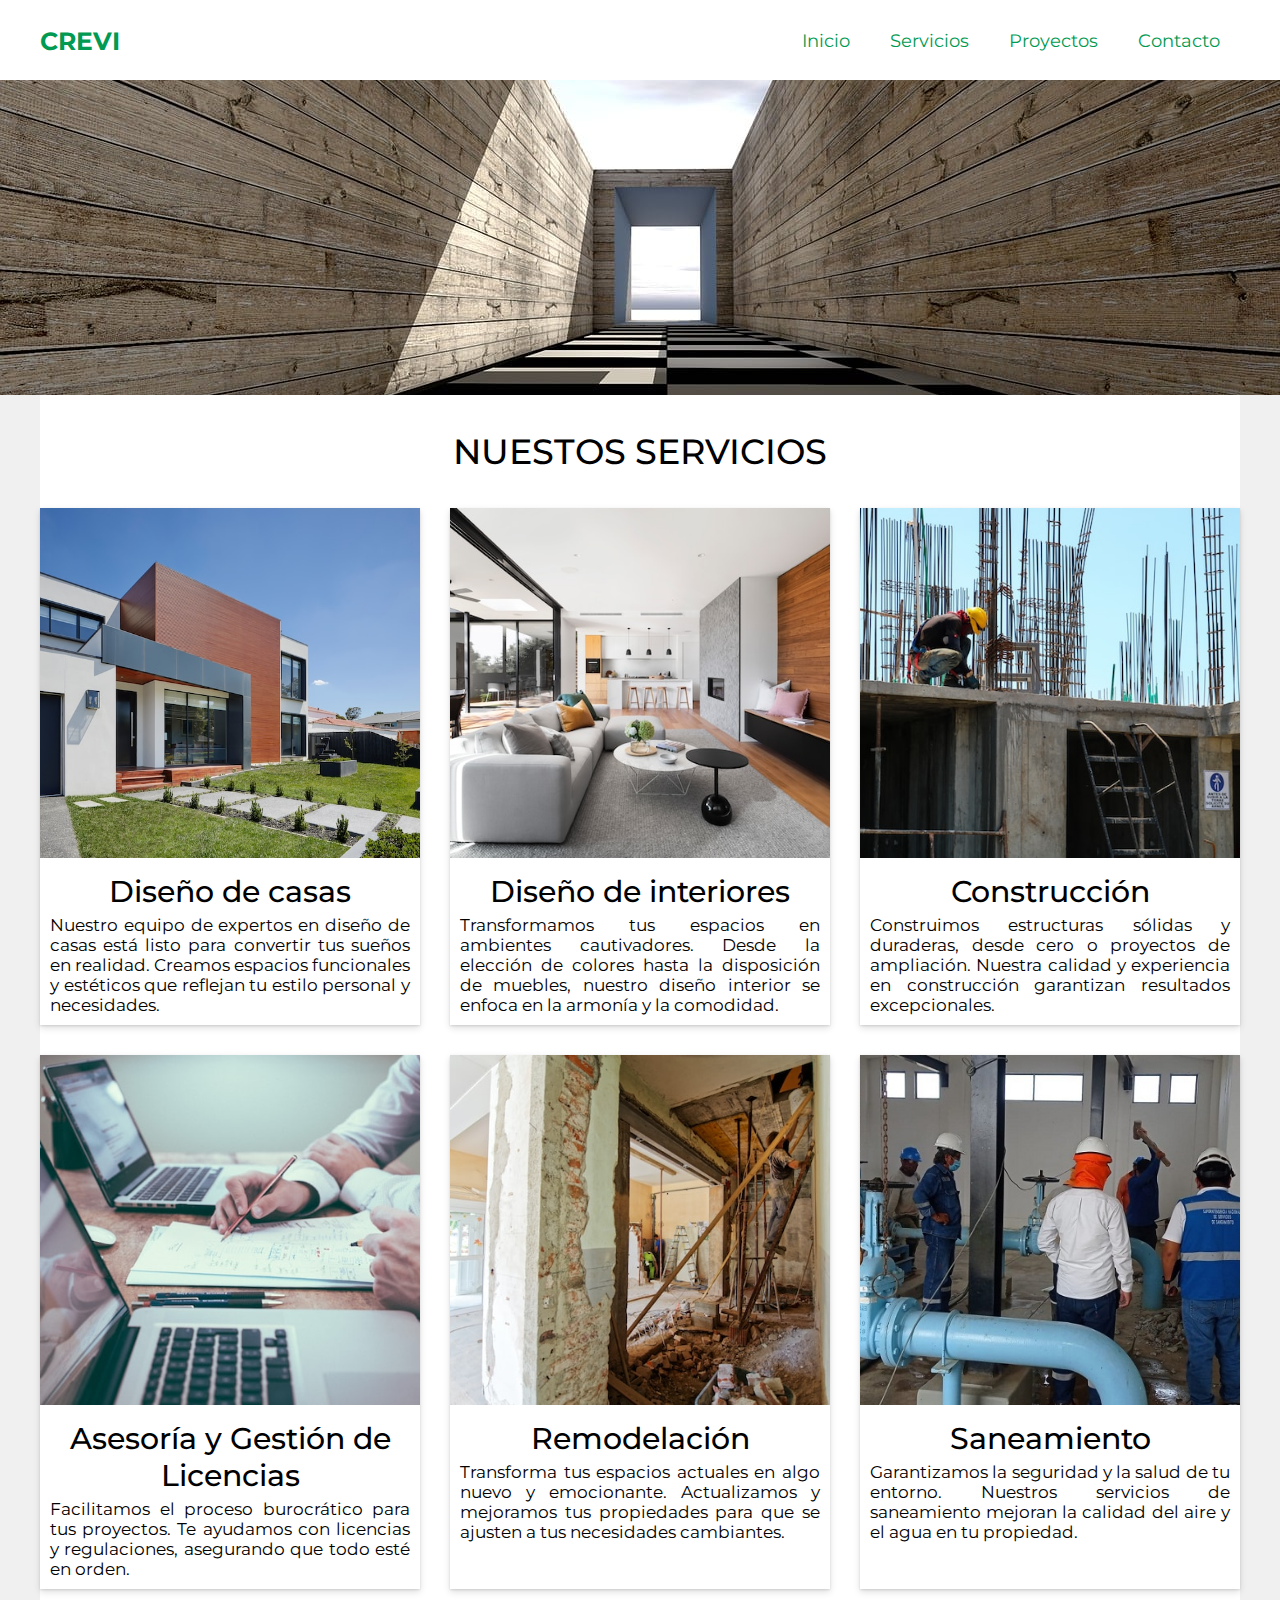
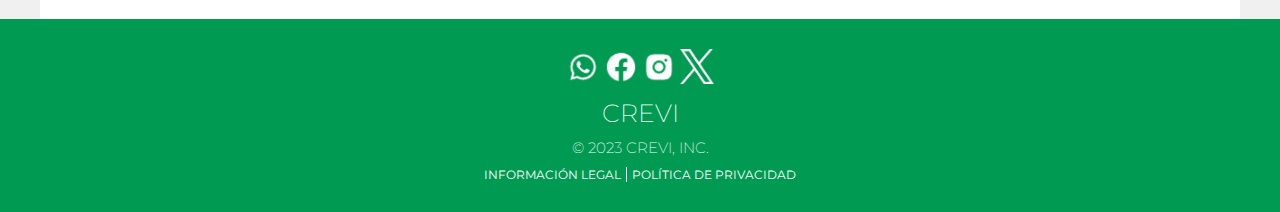
<file: pages/crevi/servicios.html>
<!DOCTYPE html>
<html lang="es">
<head>
    <meta charset="UTF-8">
    <meta name="viewport" content="width=device-width, initial-scale=1.0">
    <title>.: Servivios :.</title>
    <link rel="stylesheet" href="estilos.css">
</head>
<body>
    <div class="content">
        <div class="menu container">
            <a href="index.html" class="logo">CREVI</a>
            <input type="checkbox" name="" id="menu">
            <label for="menu">
                <img src="icon/menu.png" class="menu-icono" alt="">
            </label>

            <nav class="navar">
                <ul>
                    <li><a href="index.html">Inicio</a></li>
                    <li><a href="servicios.html">Servicios</a></li>
                    <li><a href="proyectos.html">Proyectos</a></li>
                    <li><a href="index.html#contacto">Contacto</a></li>
                </ul>
            </nav>
        </div>
    </div>


    <div class="fondo_servicios">
        <img src="images/fondo_servicios.jpg" alt="Servicios, CREVI" class="font_servivios">
    </div>


    <section class="P_servicios container">
        <h3 class="text_servcios">NUESTOS SERVICIOS</h3>
        <div class="cont_tar_ser">
            <a href="#" class="card_ser">
                <div class="img_card">
                    <img src="images/dise_casas.jpg" alt="Diseño de casas">
                </div>
                <h4>Diseño de casas</h4>
                <p>Nuestro equipo de expertos en diseño de casas está listo para convertir tus sueños en realidad. Creamos espacios funcionales y estéticos que reflejan tu estilo personal y necesidades.</p>
            </a>
            <a href="#" class="card_ser">
                <div class="img_card">
                    <img src="images/dise_interiores.jpg" alt="Diseño de interiores">
                </div>
                <h4>Diseño de interiores</h4>
                <p>Transformamos tus espacios en ambientes cautivadores. Desde la elección de colores hasta la disposición de muebles, nuestro diseño interior se enfoca en la armonía y la comodidad.</p>
            </a>
            <a href="#" class="card_ser">
                <div class="img_card">
                    <img src="images/construccion.jpg" alt="Construcción">
                </div>
                <h4>Construcción</h4>
                <p>Construimos estructuras sólidas y duraderas, desde cero o proyectos de ampliación. Nuestra calidad y experiencia en construcción garantizan resultados excepcionales.</p>
            </a>
        </div>
        <div class="cont_tar_ser">
            <a href="#" class="card_ser">
                <div class="img_card">
                    <img src="images/acesoria_legal.jpg" alt="Diseño de casas">
                </div>
                <h4>Asesoría y Gestión de Licencias</h4>
                <p>Facilitamos el proceso burocrático para tus proyectos. Te ayudamos con licencias y regulaciones, asegurando que todo esté en orden.</p>
            </a>
            <a href="#" class="card_ser">
                <div class="img_card">
                    <img src="images/remodelacion.jpg" alt="Remodelación">
                </div>
                <h4>Remodelación</h4>
                <p>Transforma tus espacios actuales en algo nuevo y emocionante. Actualizamos y mejoramos tus propiedades para que se ajusten a tus necesidades cambiantes.</p>
            </a>
            <a href="#" class="card_ser">
                <div class="img_card">
                    <img src="images/saneamiento.jpeg" alt="saneamiento">
                </div>
                <h4>Saneamiento</h4>
                <p>Garantizamos la seguridad y la salud de tu entorno. Nuestros servicios de saneamiento mejoran la calidad del aire y el agua en tu propiedad.</p>
            </a>
        </div>
    </section>
    <footer>     
        <div class="foot">
            <div class="footer_social">
                <a href="#"><img src="icon/whatsapp.png" alt="whatsapp""></a>
                <a href="#"><img src="icon/facebook.png" alt="facebook""></a>
                <a href="#"><img src="icon/instagram.png" alt="instagram""></a>
                <a href="#"><img src="icon/x.png" alt="x"></a>
            </div>
            
            <p class="footer_logo">CREVI</p>
            <p class="Foot_copy">&copy; 2023 Crevi, Inc.</p>
            <div class="politicas">
                <a href="#" class = "legal">Información legal</a>
                <a href="#" class = "privacidad">Política de privacidad</a>
            </div>
            
        </div>        
</footer>
</body>
</html>
</file>
<file: style.css>
@import url('https://fonts.googleapis.com/css2?family=Open+Sans:ital,wght@0,300;0,400;0,500;0,600;0,700;1,300;1,400&display=swap');

*{
    margin: 0;
    padding: 0;
    box-sizing: border-box;
    font-family: 'Open Sans', sans-serif;
}
.contenedor {
    max-width: 1200px;
    margin: 0 auto;
}
.nav {
    width: 100%;
    display: flex;
    flex-direction: row;
    justify-content: space-between;
}
.nav .logo {
    text-decoration: none;
    font-size: 2rem;
    font-weight: 700;
    color: #144272;
}
a, li {
    text-decoration: none;
    list-style: none;
    margin: 1rem;
}

#menu{
    display: none;
}
.menu-ico{
    width: 25px;
}
label{
    cursor: pointer;
    display: none;
    margin: 1rem 0;
}

.menu {
    display: flex;
    flex-direction: row;
    text-decoration: none;
}
.menu a {
    color: #144272;
    font-size: 1rem;
    font-weight: 500;
}
.menu a:hover {
    color: #2C74B3;
    font-size: 1rem;
    font-weight: 500;
    border-bottom: 2px solid #2C74B3;
}
.home {
    display: flex;
    flex-direction: column;
    align-items: center;
    
}
.foto {
    width: 250px;
    height: 250px;
    background-color: #2C74B3;
    border-radius: 50%;
    overflow: hidden;
    margin: 1rem;
}
.foto img {
    width: 100%;
    height: 100%;
    object-fit: cover;
}
.slogan {
    font-size: 2.5rem;
    text-align: center;
    color: #2C74B3;
    margin: 1rem;
    font-weight: 700;
}
.draw {
    width: 600px;
    overflow: hidden;
    margin: 1rem auto;
}
.draw img {
    width: 100%;
    height: 100%;
    object-fit: cover;
}
.portafolio {
    text-align: center;
    display: flex;
    flex-direction: column;
    align-items: center;
    padding-top: 1rem;
}
.portafolio h3 {
    color: #2C74B3;
    font-size: 1.5rem;
}
.portafolio p {
    color: #144272;
    font-size: 1rem;
    padding-top: 0.5rem;
}
.pag {
    display: flex;
    margin-top: 1.4rem;
}
.pg_folleto {
    width: 500px;
    overflow: hidden;
    display: block; 
}
.pg_folleto img {
    width: 100%;
    height: 100%;
    object-fit: cover;
}
.footer {
    background-color: #2C74B3;
    padding-top: 1.5rem;
    padding-bottom: 1.5rem;
}
.footer span {
    color: #DCF2F1;
    font-size: 0.8rem;
    display: block;
    text-align: center;
    margin: 10px;
}
@media only screen and (max-width: 650px) {
    .contenedor {
        max-width: 90%;
    }
    .nav {
        position: relative;
    }
    label{
        cursor: pointer;
        display: initial;
    }
    .menu {
        position: absolute;
        top: 100%;
        flex-direction: column;
        background-color: rgba(255, 255, 255, 0.8);
        width: 100%;
        display: none;
    }
    #menu:checked ~ .menu {
        display: initial;
    }
    .slogan {
        font-size: 2rem;
    }
    .draw {
        width: 100%;
    }
    .portafolio {
        width: 100%;
    }
    .pag {
        width: 100%;
        flex-direction: column;
    }
    .pg_folleto {
        width: 100%;
        margin: 0;
        margin-bottom: 1rem;
    }
}
</file>
<file: pages/BYN6/style.css>
@import url('https://fonts.googleapis.com/css2?family=Roboto:ital,wght@0,100;0,300;0,400;0,500;0,700;0,900;1,100&display=swap');
@import url('https://fonts.googleapis.com/css2?family=DM+Serif+Display&family=Roboto:ital,wght@0,100;0,300;0,400;0,500;0,700;0,900;1,100&display=swap');

*{
    padding: 0;
    margin: 0;
    box-sizing: border-box;
    font-family: 'Roboto', sans-serif;
}

.header {
    height: 100px;
    background-color: #424242;
    position: sticky;
    top: 0;
    z-index: 1000;
}
.contenedor {
    max-width: 1200px;
    margin: 0 auto;
    position: relative;
}
.menu {
    display: flex;
    align-items: center;
    justify-content: space-between;
    padding: 20px ;
    height: 100px;
    
}
.logo {
    color: #ffffff;
    font-size: 38px;
    font-weight: 700;
}

#menu{
    display: none;
}
.menu-ico{
    width: 25px;
}
.menu label{
    cursor: pointer;
    display: none;
}

.menu .navar ul {
    display: flex;
}
.menu .navar ul li{
    list-style: none;
}
.menu .navar ul li a {
    text-decoration: none;
    padding: 20px;
    color: #ffffff;
    font-size: 22px;
    font-weight: 300;
    display: block;
    
}
.menu ul li a:hover {
    color: #8f8181;
    
}
.slider{
    background-image: url(img/img_banner.jpg);
    height: calc(100vh - 100px);
    background-repeat: no-repeat;
    background-size: cover;
    display: flex;
    align-items: center;
    justify-content: center;
    
}
.slider .txt-slider{
    width: 600px;
    height: 300px;
    background-color: rgba(66, 64, 64, 0.5);

    padding: 24px;
    display: flex;
    flex-direction: column;
    justify-content: space-between;
    align-items: center;
}

.txt-slider p{
    font-family: 'DM Serif Display', serif;
    font-size: 60px;
    font-weight: 500;
    color: #202020;
    text-align: center;
    

}
.txt-slider .comprar{
    border: none;
    width: 50%;
    color: #ffffff;
    font-size: 24px;
    font-weight: 300;
    background-color: #202020;
    padding: 10px 50px;
    text-decoration: none;
    text-align: center;
}
.txt-slider .comprar:hover{
    background-color: #ffffff;
    color: #202020;
    padding: 10px 50px;
}
.oferta{
    width: 100%;
}
.oferta .send{
    width: 100%;
    padding: 10px;
    background-color: #c9c7c7;
    text-align: center;
    font-size: 20px;
    font-weight: 300;
    letter-spacing: 5px;
}
.oferta_txt{
    width: 100%;
    display: flex;
    flex-direction: column;
    align-items: center;
    height: 400px;
    justify-content: space-evenly;
}
.oferta_txt h3{
    font-family: 'DM Serif Display', serif;
    font-size: 48px;
    font-weight: 500;
    letter-spacing: 8px;
    color: #202020;
}
.oferta_txt p{
    font-size: 24px;
    font-weight: 400;
    letter-spacing: 5px;
    color: #202020;
}
.linea{
    width: 40px;
    border-top: 1px solid #000;
}
.cards{
    display: grid;
    grid-template-columns: repeat(3, 1fr);
    gap: 20px;
}
.card {
    display: flex;
    flex-direction: column;
    justify-content: space-between;
}
.card figure{
    width: 100%;
    max-height: 450px;
}
.card figure img{
    width: 100%;
    height: 100%;
    
    object-fit: cover;
    margin: 0;
}
.card button{
    position: relative;
    border: none;
    /*top: -4px;*/
    width: 100%;
    color: #ffffff;
    font-size: 24px;
    font-weight: 300;
    background-color: #202020;
    padding: 10px 50px;
}
.footer {
    width: 100%;
    background-color: #202020;
    margin-top: 3rem;
}
.foot_contert {
    min-height: 300px;
    display: grid;
    grid-template-rows: auto 50px;
}
.footer-info {
    display: grid;
    grid-template-columns: 1fr 1fr 1fr;
}
.footer-social {
    display: flex;
    flex-direction: column;
    align-items: center;
    padding: 30px;
}
.footer-social p{
    color: #ffffff;
    font-size: 17px;
    font-weight: 300;
    padding: 4px;
    margin-bottom: 8px ;
    letter-spacing: 2px;
}
.footer-social ul {
    display: flex;
}
.footer-social ul li{
    list-style: none;
    padding: 5px;
    margin: 5px;
}
.footer-contacto{
    display: flex;
    flex-direction: column;
    align-items: center;
    padding: 30px;
}
.footer-contacto p {
    color: #ffffff;
    font-size: 17px;
    font-weight: 300;
    padding: 4px;
    margin-bottom: 8px ;
    letter-spacing: 2px;
}
.footer-contacto form {
    width: 100%;
    display: flex;
    flex-direction: column;
    align-items: center;
    padding: 4px;
}
.footer-contacto form .email {
    width: 90%;
    border: none;
    padding: 8px;
    margin: 10px;
    outline: none;
}
.footer-contacto form .btn-enviar {
    width: 90%;
    border: none;
    padding: 8px;
    margin: 10px;
}
.footer-contacto form .btn-enviar {
    width: 90%;
    border: none;
    padding: 8px;
    margin: 10px;
    background-color: #c9c7c7;
    font-size: 16px;
    font-weight: 300;
}
.footer-contacto form .btn-enviar:hover {
    width: 90%;
    border: none;
    padding: 8px;
    margin: 10px;
    background-color: #dadada;
    font-size: 17px;
    font-weight: 400;
}
.footer-tel {
    display: flex;
    flex-direction: column;
    align-items: center;
    padding: 30px;
}
.footer-tel p{
    color: #ffffff;
    font-size: 17px;
    font-weight: 300;
    padding: 4px;
    margin-bottom: 8px ;
    letter-spacing: 2px;
    text-align: center;
}
.footer-tel a {
    margin-top: 8px;
    color: #ffffff;
    font-size: 16px;
    font-weight: 300;
    padding: 4px;
    text-align: center;
}
.copy {
    width: 100%;
    color: #ffffff;
    text-align: center;
    font-size: 14px;
    font-weight: 400;
    padding: 4px;
}


/** ------- tienda -------- */ 
.tienda h2{
    font-size: 26px;
    font-weight: 600;
    letter-spacing: 2px;
    text-align: center;
    padding: 10px;
}
.producto {
    position: relative;
    text-decoration: none;
    color: #202020;
    
    
}
.cards_productos {
    display: grid;
    grid-template-columns: repeat(4, 1fr);
    gap: 20px;
}

.fig_producto {
    width: 100%;
    height: 300px;
    background: #424242;
    position: relative;
    overflow: hidden;/* para que su contenido no sobresalga*/
}
.fig_producto img{
    width: 100%;
    height: 100%;
    object-fit: cover;
}
.disponible {
    position: absolute;
    top: 0;
    left: 0;
    background-color: #0f9690;
    color: #ffffff;
    padding: 5px 8px;
    font-size: 14px;
    font-weight: 500;
}
.estado {
    position: absolute;
    top: 0;
    right: 0;
    background-color: #962a0f;
    color: #ffffff;
    padding: 5px 8px;
    font-size: 14px;
    font-weight: 500;
}
.nombre_p {
    margin: 8px;
    font-size: 16px;
    font-weight: 300;
}
.precio {
    margin: 8px;
    font-size: 16px;
    font-weight: 300;
}
.vista{
    position: absolute;
    bottom: 0;
    width: 100%;
    height: 40px;
    background-color: rgba(66, 64, 64, 0.5);
    text-align: center;
    color: #ffffff;
    display: flex;
    align-items: center;
    justify-content: center;

}
.vista{
    position: absolute;
    bottom: -40px; /* Comienza oculto (40px es la altura del div) */
    width: 100%;
    height: 40px;
    background-color: rgba(66, 64, 64, 0.5);
    text-align: center;
    color: #ffffff;
    display: flex;
    align-items: center; /* Centrar verticalmente */
    transition: bottom 0.3s ease; /* Agrega transición al cambiar bottom */
}
.vista:hover{
    position: absolute;
    bottom: 0;
    width: 100%;
    height: 40px;
    background-color: rgba(66, 64, 64, 0.5);
    text-align: center;
    color: #ffffff;
    display: flex;
    align-items: center;
    justify-content: center;

}
.producto:hover .vista {
    max-width: 100%;
    bottom: 0; /* Muestra el div al pasar el puntero */
}

/*------------------ Atencion al cliente ---------------*/

.main{
    width: 100%;
}
.flex {
    width: 100%;
    display: flex;
    flex-direction: column;
    justify-content: center;
    align-items: center;
    padding-top: 30px;

}
.ti_at_cli {
    margin-top: 40px;
    font-size: 26px;
    font-weight: 600;
    letter-spacing: 2px;
    text-align: center;
    padding: 10px;
}
.descrip {
    font-size: 16px;
    font-weight: 300;
    width: 50%;
    text-align: justify;
}
.contactar {
    width: 100%;
    display: grid;
    grid-template-columns: 1fr 1fr;
    padding: 50px 0 50px 0;
    border-top: 1px solid #000 ;
    border-bottom: 1px solid #000 ;
    margin-top: 100px;
    margin-bottom: 100px;
}
.at_ifo {
    display: flex;
    flex-direction: column;
    align-items: center;
    gap: 20px;
    justify-content: center;
}
.form {
    display: flex;
    flex-direction: column;
    align-items: center;
    justify-content: center;
    
}
.form .box_txt{
    width: 60%;
    padding: 8px 20px;
    border: 1px solid #000;
    margin: 10px;
}
.form .area{
    width: 60%;
    padding: 8px 20px;
    border: 1px solid #000;
    margin: 10px;
    height: 150px;
}
.btn_form {
    background-color: #000;
    color: #ffffff;
    padding: 8px 20px;
    border: none;
    font-size: 16px;
    font-weight: 200;
    width: 20%;
}



@media only screen and (max-width: 900px){
    .contenedor {
        max-width: 95%;
        margin: 0 auto;
        position: relative;
    }
    .cards_productos {
        display: grid;
        grid-template-columns: 1fr 1fr;
        gap: 20px;
    }
    .fig_producto {
        width: 100%;
        height: 400px;
        background: #424242;
        position: relative;
        overflow: hidden;
    }
    .footer-info {
        display: grid;
        grid-template-columns: 1fr 1fr;
    }
    .footer-tel {
        grid-column: 1 / span 3;
    }
}

@media only screen and (max-width: 650px){
    .contenedor {
        max-width: 90%;
    }
    /* menu*/

    /* --------- inicio -------- */

    .menu{
        padding: 20px;
        position: relative;
    }
    
    .menu label {
        display: initial;
    }
    .menu .navar{
        position: absolute;
        top: 100%;
        left: 0;
        right: 0;
        background: #202020;
        display: none;
    }
    .menu .navar ul {
        flex-direction: column;
    }
    .menu .navar ul li{
        width: 100%;
        padding: 20px 0;
        border-bottom: 1px solid #ffffff;
        /*text-align: center;*/
    }
    .oferta_txt h3{
        text-align: center;
    }
    .cards{
        display: grid;
        grid-template-columns: 1fr;
        gap: 20px;
    }
    #menu:checked ~ .navar{
        display: initial;
    }
    /* ------- tienda --------- */
    .cards_productos {
        display: grid;
        grid-template-columns: 1fr;
        gap: 5px;
    }

    /* ---------- footer --------- */
    .footer-info {
        display: grid;
        grid-template-columns: 1fr;
    }
    .footer-tel {
        grid-column: auto;
    }
    /** ------------------ atencion al cliente ------------ */
    .contactar {
        grid-template-columns: 1fr;
    }
}
</file>
<file: pages/crevi/estilos.css>
@import url('https://fonts.googleapis.com/css2?family=Montserrat:wght@100;200;300;400;500&display=swap');

* {
    padding: 0;
    margin: 0;
    box-sizing: border-box;
    text-decoration: none;
    list-style: none;
}
body {
    font-family: 'Montserrat', sans-serif;
    background: rgb(240, 240, 240);

}
.container { /*contenedor principal*/
    max-width: 1200px;
    margin: 0 auto;
    position: relative;
    /*background-color: aqua;*/
}
.content {
    min-height: 80px;
    background: #FFF;
    position: sticky;
    top: 0;
    z-index: 1000;
}
.menu {
    position: absolute;
    top: 10px;
    left: 0;
    right: 0;
    display: flex;
    align-items: center;
    justify-content: space-between;
}
.logo {
    font-size: 25px; /* Tamaño texto logo */
    color: #009A52; /* Color texto logo*/
    text-transform: uppercase;
    font-weight: bold;
}
.menu .navar ul li {
    position: relative;
    float: left;
}
.menu .navar ul li a {
    font-size: 18px; /* Tamaño texto menu */
    padding: 20px;
    color: #009A52; /* Color texto logo*/
    display: block;
    font-weight: 400; /*grosor de texto*/
}
.menu .navar ul li a:hover {
    color: #FFF;
    background: #009A52;
}
#menu {
    display: none;
}
.menu-icono {
    width: 25px;
}
.menu label {
    cursor: pointer;
    background: #FFF;
    display: none;
}
.slider {
    width: 100%;
    height: 100vh;
    position: relative;

}
.img_slider {
    width: 100%;
    height: 100%;
    object-fit: cover;
}
.txt_slider {
    /*background-color: aqua;*/
    position: absolute;
    top: 0;
    left: 0;
    bottom: 0;
    right: 0;
    display: flex;
    flex-direction: column;
    align-items: center;
    /*justify-content: center;*/
}
.txt_slider_g {
    margin-top: 100px;
    font-size: 35px; /* Tamaño texto slider letra grande */
    font-weight: 500;
    color: #FFF;
}
.txt_slider_p {
    font-size: 22px; /* Tamaño texto slider letra pequeña */
    font-weight: 300;
    margin-top: 30px;
    color: #FFF;
}
/*seccioin servicios*/
.text_servcios{
    margin-top: 35px;
    margin-bottom: 35px;
    text-align: center;
    font-size: 35px;
    font-weight: 500;
}
.servicios {
    display: flex;
    flex-direction: column;
}
.cards_comtent {
    display: flex;
    justify-content: space-between;
    /*justify-content: space-evenly;*/
}
.card {
    width: 380px;
    background: #FFF;
}
.cont_img_ser {
    width: 100%;
    height: 250px;
    overflow: hidden;/*para que la imagen no sobrepase este contenedor*/
}
.img_card{
    width: 100%;
    height: 100%;
    object-fit: cover;
}
.cont_img_ser:hover .img_card {
    transform: scale(1.5);
    transition: .5s;
}
.card h4 {
    font-size: 22px; /* Tamaño letra desc card */
    font-weight: 400;
    color: #000;
    margin: 20px; /*margen en todos lados*/
}
.card p {
    text-align: center;
    margin: 0 15%;
}
.btn_contiza {
    display: inline-block;
    margin: 20px; /*margen en todos lados*/
    background-color: #009A52;
    padding: 5px 10px;
    color: #FFF;
    font-weight: 500;

}
.btn_contiza:hover {
    background: #FFF;
    color: #009A52;
    border: 1px solid #009A52;
    transition: 1s;
}
.text_proyectos{
    margin-top: 35px;
    margin-bottom: 35px;
    text-align: center;
    font-size: 35px;
    font-weight: 500;
}
.proyectos {
    margin-top: 35px;
    display: flex;
    flex-direction: column;
    background: #FFF;
}
/*Ayuda a que cada div.target se ponga en fila ya que esta como flex-direction row*/
.targets {
    display:flex; 
    width: 100%;
}
/*posicion relativa para al estar a como absolute tome como referencia estre contenedor*/
/*ya que toma como referencia el contenedor posicionado*/
.target {
    position: relative;
    flex-grow: 1;/*cont se expande y toma el espacio disponible */
    max-height: 330px;
}
.target a {
    position: absolute;
    top: 0;
    left: 0;
    width: 100%;
    height: 100%;
    background: rgba(0, 0, 0, 0.7); /* Fondo semitransparente */
    color: white; /*color de la letra*/
    display: flex;
    justify-content: center;
    align-items: center;
    opacity: 0; /* Oculta inicialmente el enlace */
    transition: opacity 0.3s ease; /*efecto que tiene mostrarse*/
}
.target:hover a {
    opacity: 1; /* Muestra el enlace al pasar el mouse sobre el elemento */
}

.target img {
    width: 100%;
    height: 100%;
    object-fit: cover;
}

/* Seccion formulario de contacto*/

form {
    display: flex;
    flex-wrap: wrap;
    flex-direction: row;
}
.info_contacto {
    margin-top: 30px;
    display: flex;
    flex-direction: column;
    background: #009A52;
    flex-grow: 1;
    align-items: center;
    justify-content: center;
}
.info_contacto h3 {
    margin-top: 20px;
    text-align: center;
    color: #FFF;
    font-size: 45px;
    font-weight: 400;
}
.info_contacto ul {
    margin-top: 20px;
    width: 70%;
    display: flex;
    flex-direction: column;
    justify-content: center;
    
}
.info_contacto ul li a{
    display: flex;
    color: #FFF;
    align-items: center;
    padding: 8px 10px;
}
.info_contacto ul li a img {
    margin-right: 15px;
    width: 34px;
}
.box_contacto {
    margin-top: 30px;
    display: flex;
    flex-grow: 1;
    flex-direction: column;
    justify-content: center;
    align-items: center;
    background: #FFF;
}
.cont_inputs {
    display: flex;
    flex-direction: column;
    align-items: center;
    width: 90%;
}
.box_contacto h3 {
    margin-top: 20px;
    text-align: center;
    color: #009A52;
    font-size: 45px;
    font-weight: 400;
}
.input_txt{
    width: 100%;
    padding: 10px;
    margin: 5px;
    border: none;
    border-bottom: 1px solid #009A52;
}
.btn_enviar {
    margin-top: 35px;
    font-size: 25px;
    font-weight: 100;
    color: #FFF;
    border: none;
    padding: 7px 12px;
    background: #009A52;
    margin-bottom: 15px;
}
.btn_enviar:hover {
    background: #FFF;
    color: #009A52;
    border: 1px solid #009A52;
    transition: 1s;
}
.maps {
    margin-top: 35px;
    
}
.maps iframe{
    width: 100%;
    height: 600px;
    background: #FFF;
}
/*footer*/
footer {
    position: absolute;
    width: 100%;
    background: #009A52;
    
}
.footer {
    position: relative;
    width: 100%;
    top: 0;
    background: #009A52;
    
}
.footer_social a img {
    width: 34px;

} 
.foot {
    margin: 30px auto 30px auto;
    display: flex;
    flex-direction: column;
    align-items: center;
}
.footer_logo {
    font-size: 25px; /* Tamaño texto logo */
    color: #FFF; /* Color texto logo*/
    text-transform: uppercase;
    font-weight: 200;
    margin-top: 10px;
}
.Foot_copy {
    font-size: 15px; /* Tamaño texto logo */
    color: #FFF; /* Color texto logo*/
    text-transform: uppercase;
    font-weight: 200;
    margin-top: 10px;
}
.politicas {
    display: flex;
    flex-direction: row;
    margin-top: 10px;
    
}
.legal {
    font-size: 12px; /* Tamaño texto logo */
    color: #FFF; /* Color texto logo*/
    text-transform: uppercase;
    font-weight: 400;
    padding-right: 5px;
    border-right:1px solid #FFF ;
}
.privacidad {
    font-size: 12px; /* Tamaño texto logo */
    color: #FFF; /* Color texto logo*/
    text-transform: uppercase;
    font-weight: 400;
    padding-left: 5px;
}

/* ------------- Paguina servicios ------------*/
.fondo_servicios {
    width: 100%;
    height: 35vh;
    position: relative;
}
.font_servivios {
    width: 100%;
    height: 100%;
    object-fit: cover;
}
.P_servicios {
    display: flex;
    flex-direction: column;
    background-color: #FFF;
}
.cont_tar_ser {
    width: 100%;
    display: flex;
    justify-content: space-between;
    margin-bottom: 30px;
}
.card_ser {
    width: 380px;
    background: #FFF;
    box-shadow: 0 0.1875rem 0.4375rem 0 rgba(0,0,0,.13), 
                0 0.0625rem 0.125rem 0 rgba(0,0,0,.11);
}
.img_card {
    width: 100%;
    height: 350px;
    overflow: hidden;
}
.img_card img {
    width: 100%;
    height: 100%;
    object-fit: cover;
}
.card_ser h4 {
    font-size: 30px;
    color: #000;
    text-align: center;
    font-weight: 500;
    margin-top: 15px;
}
.card_ser p {
    font-size: 17px;
    color: #000;
    margin: 5px 10px 10px 10px;
    text-align: justify;

}
/* ------------- Proyectos --------------------*/

.fondo_proyectos {
    width: 100%;
    height: 35vh;
    position: relative;
}
.font_proyectos {
    width: 100%;
    height: 100%;
    object-fit: cover;
}
.pro_sin_mar {
    margin-top: 0;
}




/* responsivo */
/* Inicio menu*/
@media(max-width:991px) {
    .content {
        min-height: 70px;
    }
    .menu {
        top: 0;
        padding: 20px;
    }
    .menu label {
        display: initial;
    }
    .menu .navar {
        position: absolute;
        top: 100%;
        left: 0;
        right: 0;
        background: #FFF;
        display: none;
    }
    .menu .navar ul li {
        width: 100%;
    }
    #menu:checked ~ .navar {
        display: initial;
    }
    .cards_comtent {
        display: flex;
        width: 100%;
        flex-wrap: wrap;
    }
    .targets {
        display:flex; 
        width: 100%;
        flex-wrap: wrap;
    }
    .target {
        position: relative;
        flex-grow: 1;
        max-height: 330px;
    }
}    
/*fin resposiv* menu*/
</file>
